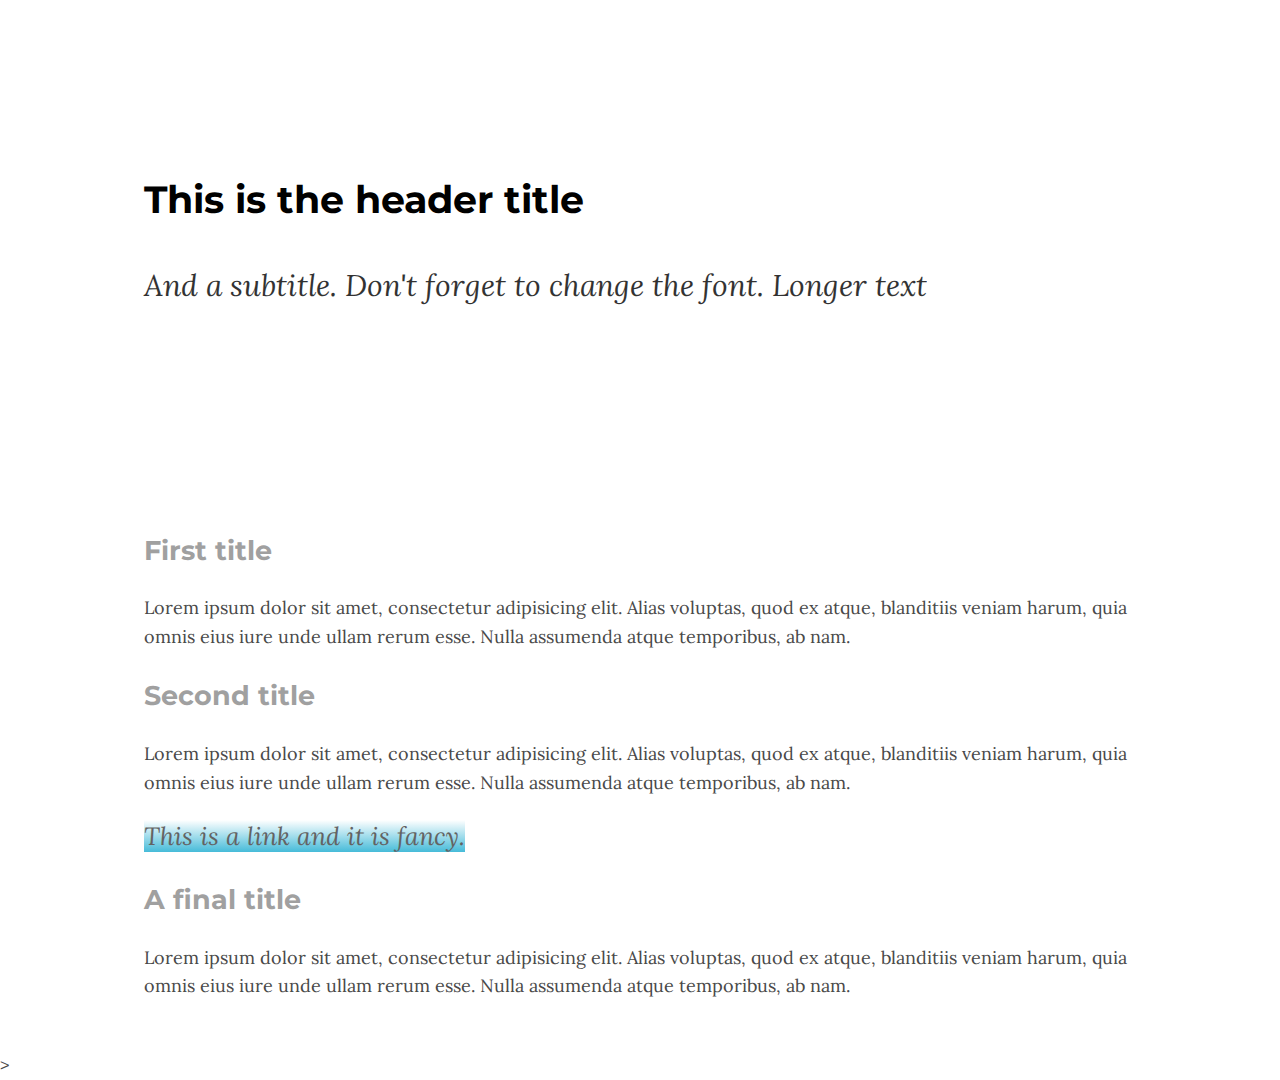
<file: medium-article/index.html>
<!DOCTYPE html>
<html>
  <head>
    <!-- beginning of fonts -->
    <link href="https://fonts.googleapis.com/css?family=Lora:400,400italic,700|Montserrat:400,700" rel="stylesheet" type="text/css">
    <link rel="preconnect" href="https://fonts.googleapis.com">
    <link rel="preconnect" href="https://fonts.gstatic.com" crossorigin>
    <link href="https://fonts.googleapis.com/css2?family=Abril+Fatface&family=Lora:ital,wght@0,400..700;1,400..700&family=Merriweather:ital@0;1&family=Open+Sans:ital,wght@0,300..800;1,300..800&family=Raleway:ital@0;1&family=Roboto+Mono:ital,wght@0,100..700;1,100..700&family=Varela&family=Work+Sans:ital,wght@0,100..900;1,100..900&display=swap" rel="stylesheet">
    <!-- end of fonts -->
    <title>This is a copycat</title>
    <meta name="description" content="Copycat of a Medium Article">
    <meta charset="utf-8">
    <link rel="stylesheet" type="text/css" href="style.css">
  </head>
  <body>
    <div class="banner">
      <!-- <img src="https://loremflickr.com/g/900/675/portugal"> -->
      <div class="container">
        <h1>This is the header title</h1>
        <p>And a subtitle. Don't forget to change the font. Longer text</p>
      </div>
    </div>
    <div class="container">
      <h2>First title</h2>
      <p>
        Lorem ipsum dolor sit amet, consectetur adipisicing elit. Alias voluptas, quod ex atque, blanditiis veniam harum, quia omnis eius iure unde ullam rerum esse. Nulla assumenda atque temporibus, ab nam.
      </p>
      <h2>Second title</h2>
      <p>
        Lorem ipsum dolor sit amet, consectetur adipisicing elit. Alias voluptas, quod ex atque, blanditiis veniam harum, quia omnis eius iure unde ullam rerum esse. Nulla assumenda atque temporibus, ab nam.
      </p>
      <a href="#" class="link-grey">This is a link and it is fancy.</a>
      <h2>A final title</h2>
      <p>
        Lorem ipsum dolor sit amet, consectetur adipisicing elit. Alias voluptas, quod ex atque, blanditiis veniam harum, quia omnis eius iure unde ullam rerum esse. Nulla assumenda atque temporibus, ab nam.
      </p>
    </div>>
  </body>

</html>




<!-- end of file -->
</file>
<file: medium-article/style.css>
body {
  color: #494949;
  font-size: 18px;
  line-height: 1.6;
  font-weight: lighter;
  font-family: 'Lora', serif;
  margin: 0;
}

.banner {
  /* background-image: url(https://source.unsplash.com/random/1000x500); */
  /* background-size: cover; */
  color: #000;
  padding: 120px 0;
  background-image: url('https://loremflickr.com/g/900/675/portugal');
  background-size: cover;
  background-position: center;
}

.container {
  width: 992px;
  margin: 50px auto;
  /* background-color: #4352A1; */
}

.banner img {
  display: block;
  margin: 0 auto;
  max-width: 100%;
  height: auto;
}
@media(max-width: 1200px) {
  .container {
    width: 992px;
  }
}

@media(max-width: 992px) {
  .container {
    width: 768px;
  }
}

@media(max-width: 768px) {
  .container {
    width: 576px;
  }
}

@media(max-width: 576px) {
  .container {
    width: 300px;
  }
}

.banner h1 {
  font-size: 38px;
}

h1 {
    display: block;
    font-size: 2em;
    margin-block-start: 0.67em;
    margin-block-end: 0.67em;
    margin-inline-start: 0px;
    margin-inline-end: 0px;
    font-weight: bold;
    unicode-bidi: isolate;
}

h2 {
  color: #A0A0A0;
  font-weight: normal;
}

h1, h2 {
  font-family: 'Montserrat', sans-serif;
  font-weight: bold;
}

p {
  display: block;
  margin-block-start: 1em;
  margin-block-end: 1em;
  margin-inline-start: 0px;
  margin-inline-end: 0px;
  unicode-bidi: isolate;
}

.banner p {
  font-size: 30px;
  font-style: italic;
  font-weight: lighter;
  opacity: 0.8;
}

a {
  text-decoration: none;
  color: #4352A1;
}

.link-grey {
  background-image: linear-gradient(to bottom, rgb(255, 255, 255), rgba(18, 168, 206, 0.781));
  color: #636363;
  font-weight: lighter;
  font-size: 25px;
  font-style: italic;
}

.link-grey:hover {
  background-image: linear-gradient(to bottom, rgba(32, 54, 252, 0.76), rgb(255, 255, 255));
}
</file>
